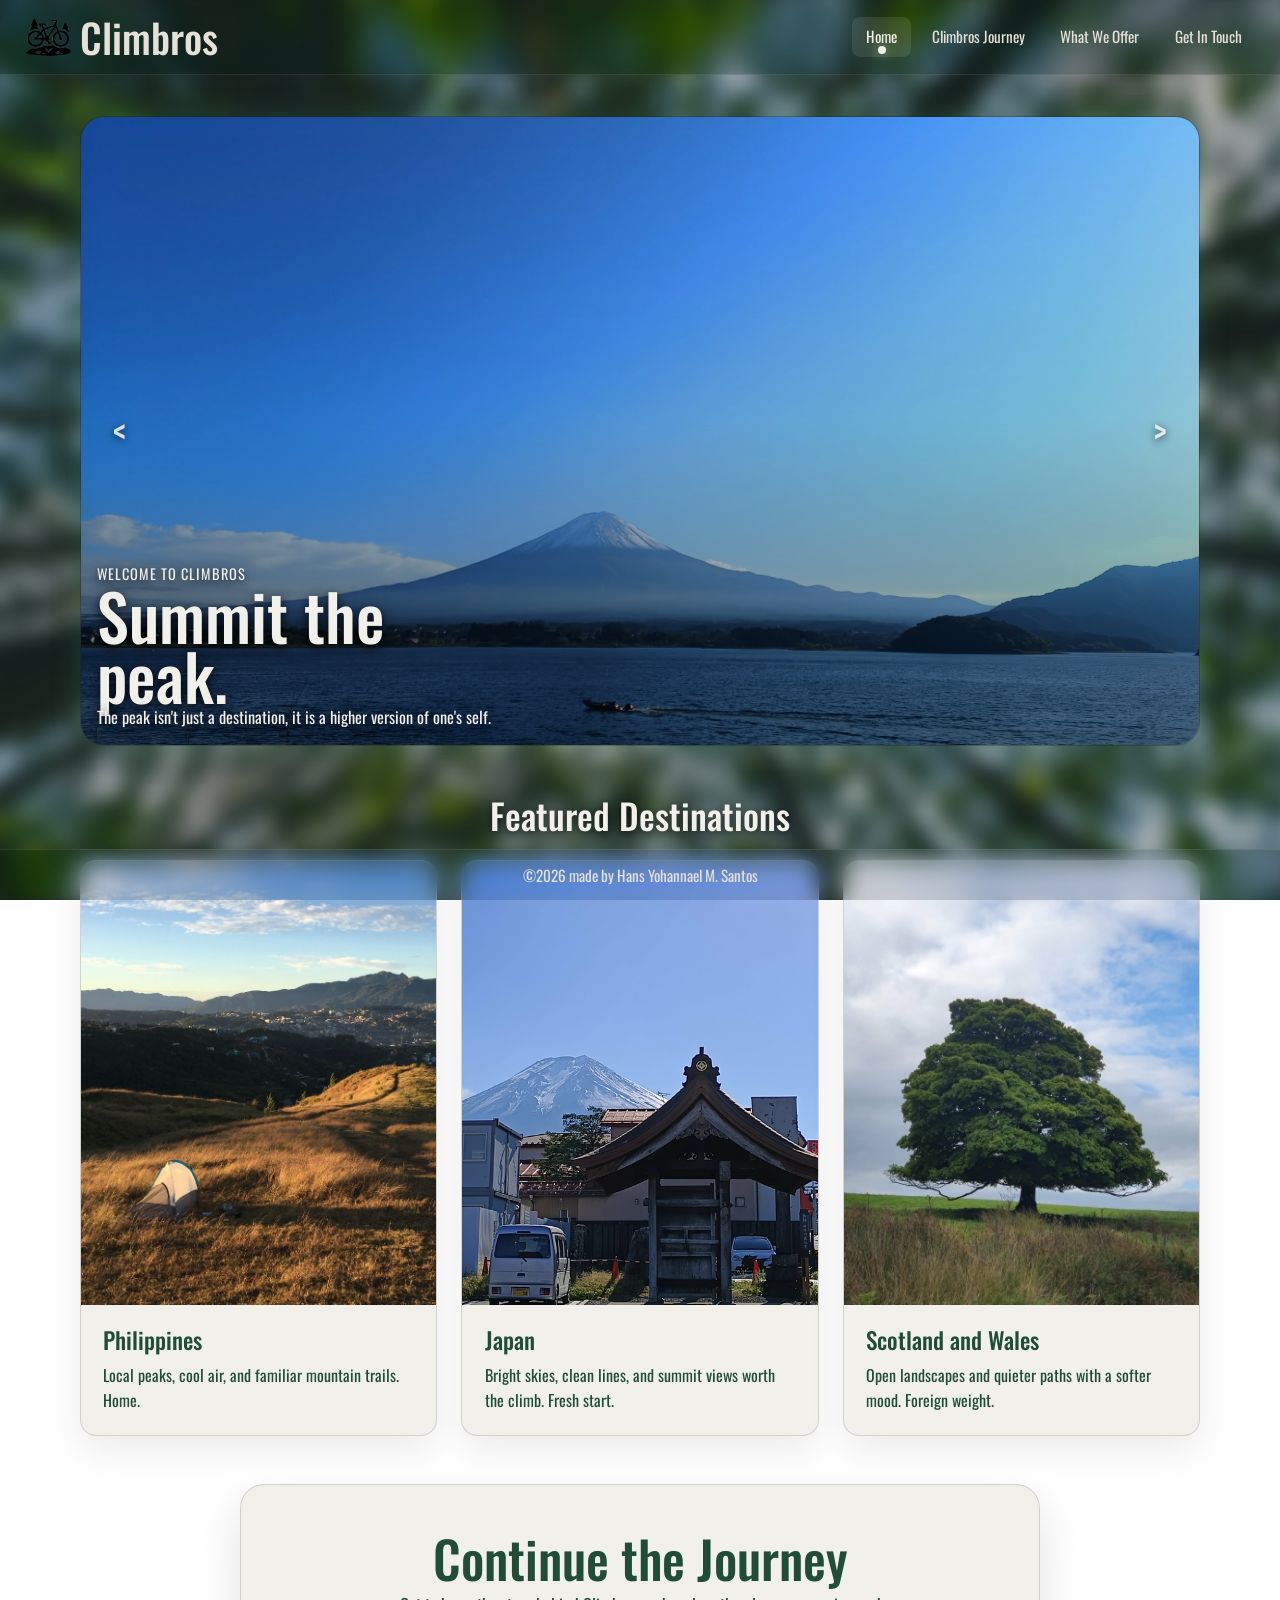
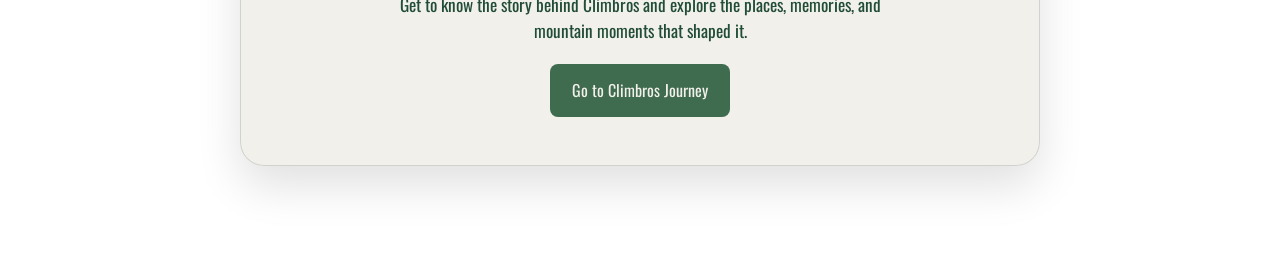
<file: index.html>
<!DOCTYPE html>
<html lang="en">
<head>
  <meta charset="UTF-8">
  <meta name="viewport" content="width=device-width, initial-scale=1.0">
  <title>Climbros | Home</title>
  <link rel="preconnect" href="https://fonts.googleapis.com">
  <link rel="preconnect" href="https://fonts.gstatic.com" crossorigin>
  <link href="https://fonts.googleapis.com/css2?family=Oswald:wght@400;500;600;700&display=swap" rel="stylesheet">
  <link rel="stylesheet" href="https://cdn.jsdelivr.net/npm/bootstrap@5.3.8/dist/css/bootstrap.min.css" integrity="sha384-sRIl4kxILFvY47J16cr9ZwB07vP4J8+LH7qKQnuqkuIAvNWLzeN8tE5YBujZqJLB" crossorigin="anonymous">
  <link rel="stylesheet" href="css/styles.css">
</head>
<body class="page page--home">
  <section class="page-bg" aria-hidden="true"><img src="images/misc/canopy.jpg" alt=""></section>
  <header class="page__header header">
    <section class="header__brand"><img class="header__logo" src="images/logo.png" alt="Climbros Baguio logo"><h1 class="header__title">Climbros</h1></section>
    <nav class="header__nav nav" aria-label="Primary"><ul class="nav__list"><li class="nav__item"><a class="nav__link nav__link--active" href="index.html">Home</a></li><li class="nav__item"><a class="nav__link" href="about.html">Climbros Journey</a></li><li class="nav__item"><a class="nav__link" href="services.html">What We Offer</a></li><li class="nav__item"><a class="nav__link" href="contact.html">Get In Touch</a></li></ul></nav>
  </header>
  <main class="page__main content">
    <section class="hero" role="region" aria-label="Featured slides">
      <section class="css-slider">
        <section class="css-slider__item active"><figure><img src="images/japan done/6.png" alt="Sunrise view"><figcaption><p class="hero__eyebrow">Welcome to Climbros</p><h2 class="hero__title">Summit the peak.</h2><p class="hero__text">The peak isn't just a destination, it is a higher version of one's self.</p></figcaption></figure></section>
        <section class="css-slider__item"><figure><img src="images/europe done/1.png" alt="Grassy trail"><figcaption><h5>Lose your signal, find your senses.</h5></figcaption></figure></section>
        <section class="css-slider__item"><figure><img src="images/cordillera done/1.png" alt="Grassy trail"><figcaption><h5>Clear water, cold air, and the peace you've been searching for.</h5></figcaption></figure></section>
        <section class="css-slider__item"><figure><img src="images/europe done/2.png" alt="Grassy trail"><figcaption><h5>Leave the pavement behind and rediscover what it means to breathe.</h5></figcaption></figure></section>
        <section class="css-slider__item"><figure><img src="images/europe done/4.png" alt="Grassy trail"><figcaption><h5>Some horizons aren't meant to be seen through a screen.</h5></figcaption></figure></section>
        <section class="css-slider__item"><figure><img src="images/europe done/3.png" alt="Grassy trail"><figcaption><h5>Life is better when the only thing above you is the sky.</h5></figcaption></figure></section>
        <section class="css-slider__item"><figure><img src="images/cordillera done/2.png" alt="Grassy trail"><figcaption><h5>Seek yourself.</h5></figcaption></figure></section>
        <section class="css-slider__item"><figure><img src="images/japan done/5.png" alt="Grassy trail"><figcaption><h5>The view is waiting, all you have to do is scroll.</h5></figcaption></figure></section>
        <nav class="css-slider__controls" aria-label="Slide navigation"><button class="css-slider__prev" aria-label="Previous slide">←</button><button class="css-slider__next" aria-label="Next slide">→</button></nav>
      </section>
    </section>
    <section class="section"><h3 class="section__title">Featured Destinations</h3><section class="grid"><article class="card"><figure class="card__figure"><img class="card__image" src="images/cordillera done/camp.jpg" alt="Mount Yangbew peak"></figure><section class="card__body"><h4 class="card__title">Philippines</h4><p class="card__text">Local peaks, cool air, and familiar mountain trails. Home.</p></section></article><article class="card"><figure class="card__figure"><img class="card__image" src="images/japan done/shrine.jpg" alt="Y-shaped trail"></figure><section class="card__body"><h4 class="card__title">Japan</h4><p class="card__text">Bright skies, clean lines, and summit views worth the climb. Fresh start.</p></section></article><article class="card"><figure class="card__figure"><img class="card__image" src="images/europe done/grand tree.jpg" alt="Camping spot"></figure><section class="card__body"><h4 class="card__title">Scotland and Wales</h4><p class="card__text">Open landscapes and quieter paths with a softer mood. Foreign weight.</p></section></article></section></section>
    <section class="home__cta"><section class="home__cta-panel"><h3 class="home__cta-title">Continue the Journey</h3><p class="home__cta-text">Get to know the story behind Climbros and explore the places, memories, and mountain moments that shaped it.</p><a class="home__cta-link" href="about.html">Go to Climbros Journey</a></section></section>
  </main>
  <footer class="page__footer"><p class="footer__text">©2026 made by Hans Yohannael M. Santos</p></footer>
  <script src="https://cdn.jsdelivr.net/npm/bootstrap@5.3.8/dist/js/bootstrap.bundle.min.js" integrity="sha384-FKyoEForCGlyvwx9Hj09JcYn3nv7wiPVlz7YYwJrWVcXK/BmnVDxM+D2scQbITxI" crossorigin="anonymous"></script>
  <script>
let currentSlide = 0;
const slides = document.querySelectorAll('.css-slider__item');
const prevBtn = document.querySelector('.css-slider__prev');
const nextBtn = document.querySelector('.css-slider__next');
function showSlide(n) { slides[currentSlide].classList.remove('active'); currentSlide = (n + slides.length) % slides.length; slides[currentSlide].classList.add('active'); }
prevBtn?.addEventListener('click', () => showSlide(currentSlide - 1));
nextBtn?.addEventListener('click', () => showSlide(currentSlide + 1));
setInterval(() => showSlide(currentSlide + 1), 5000);
  </script>
</body>
</html>
</file>
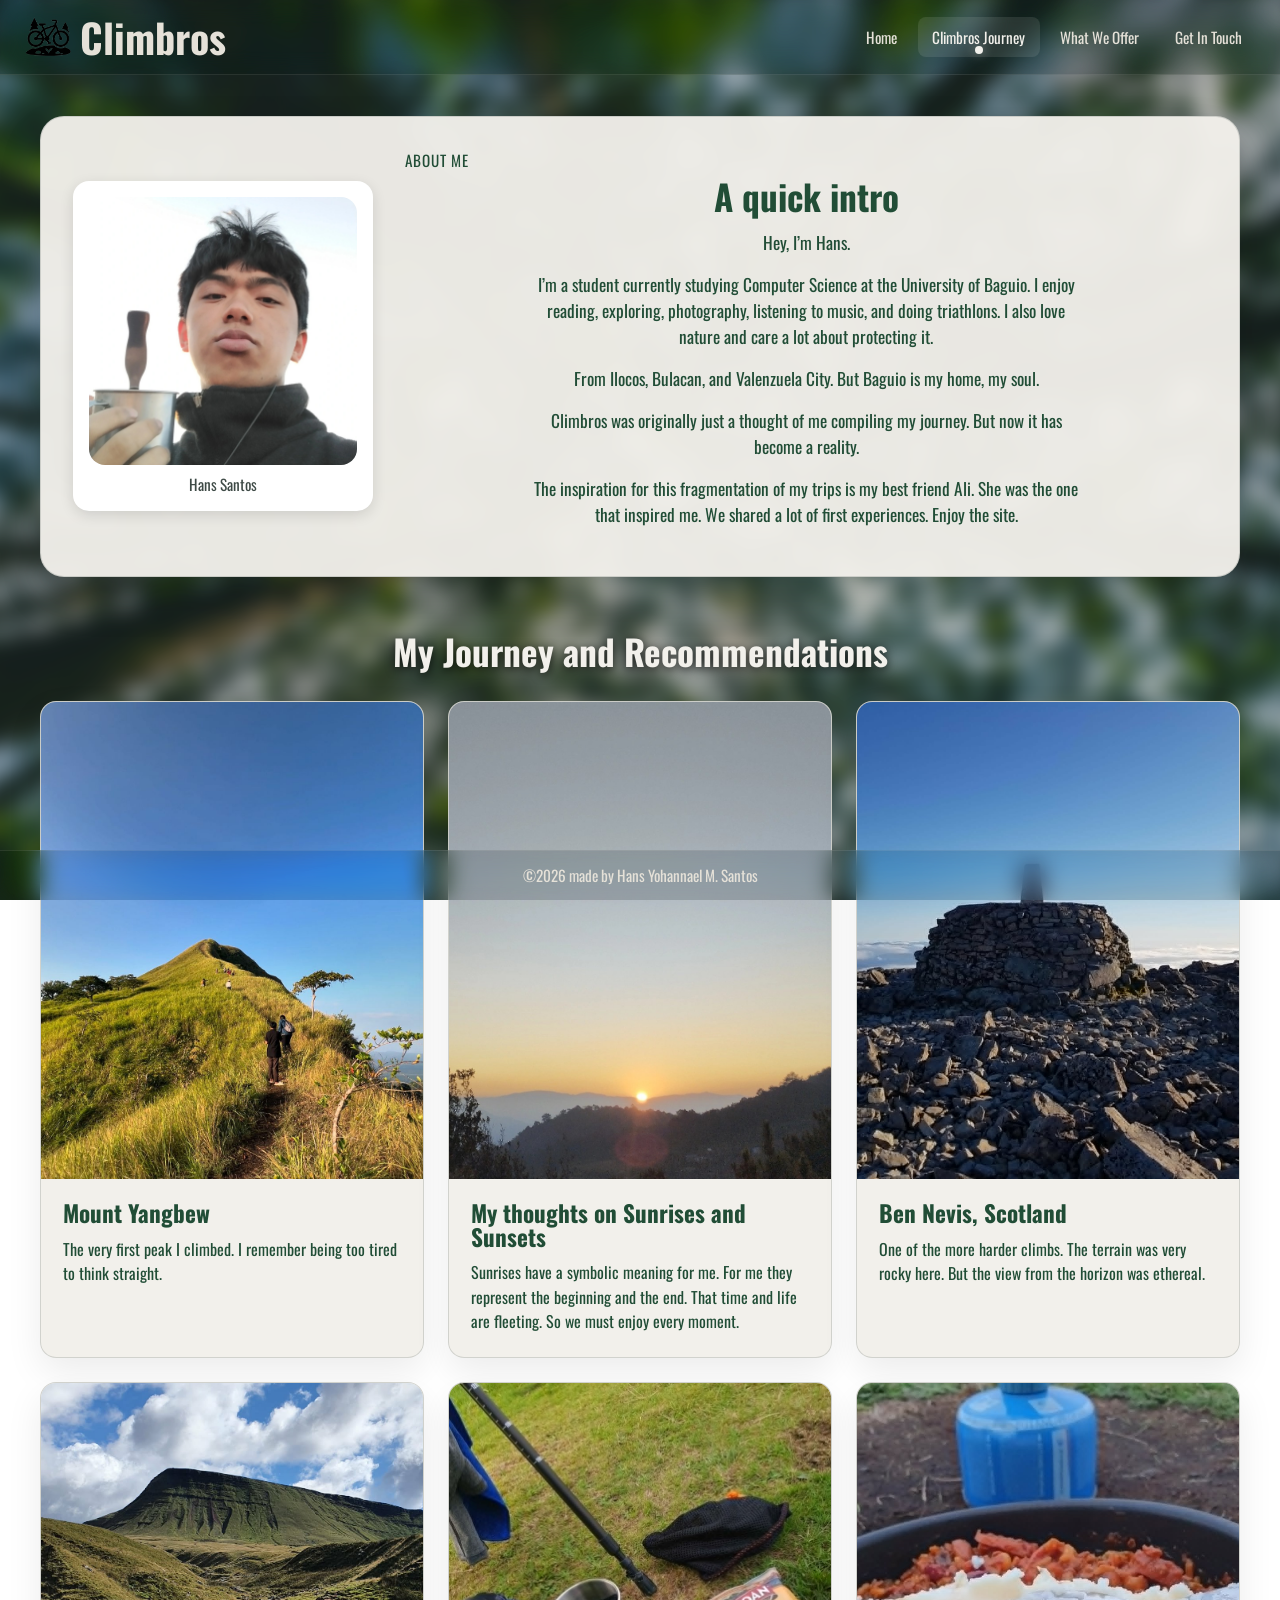
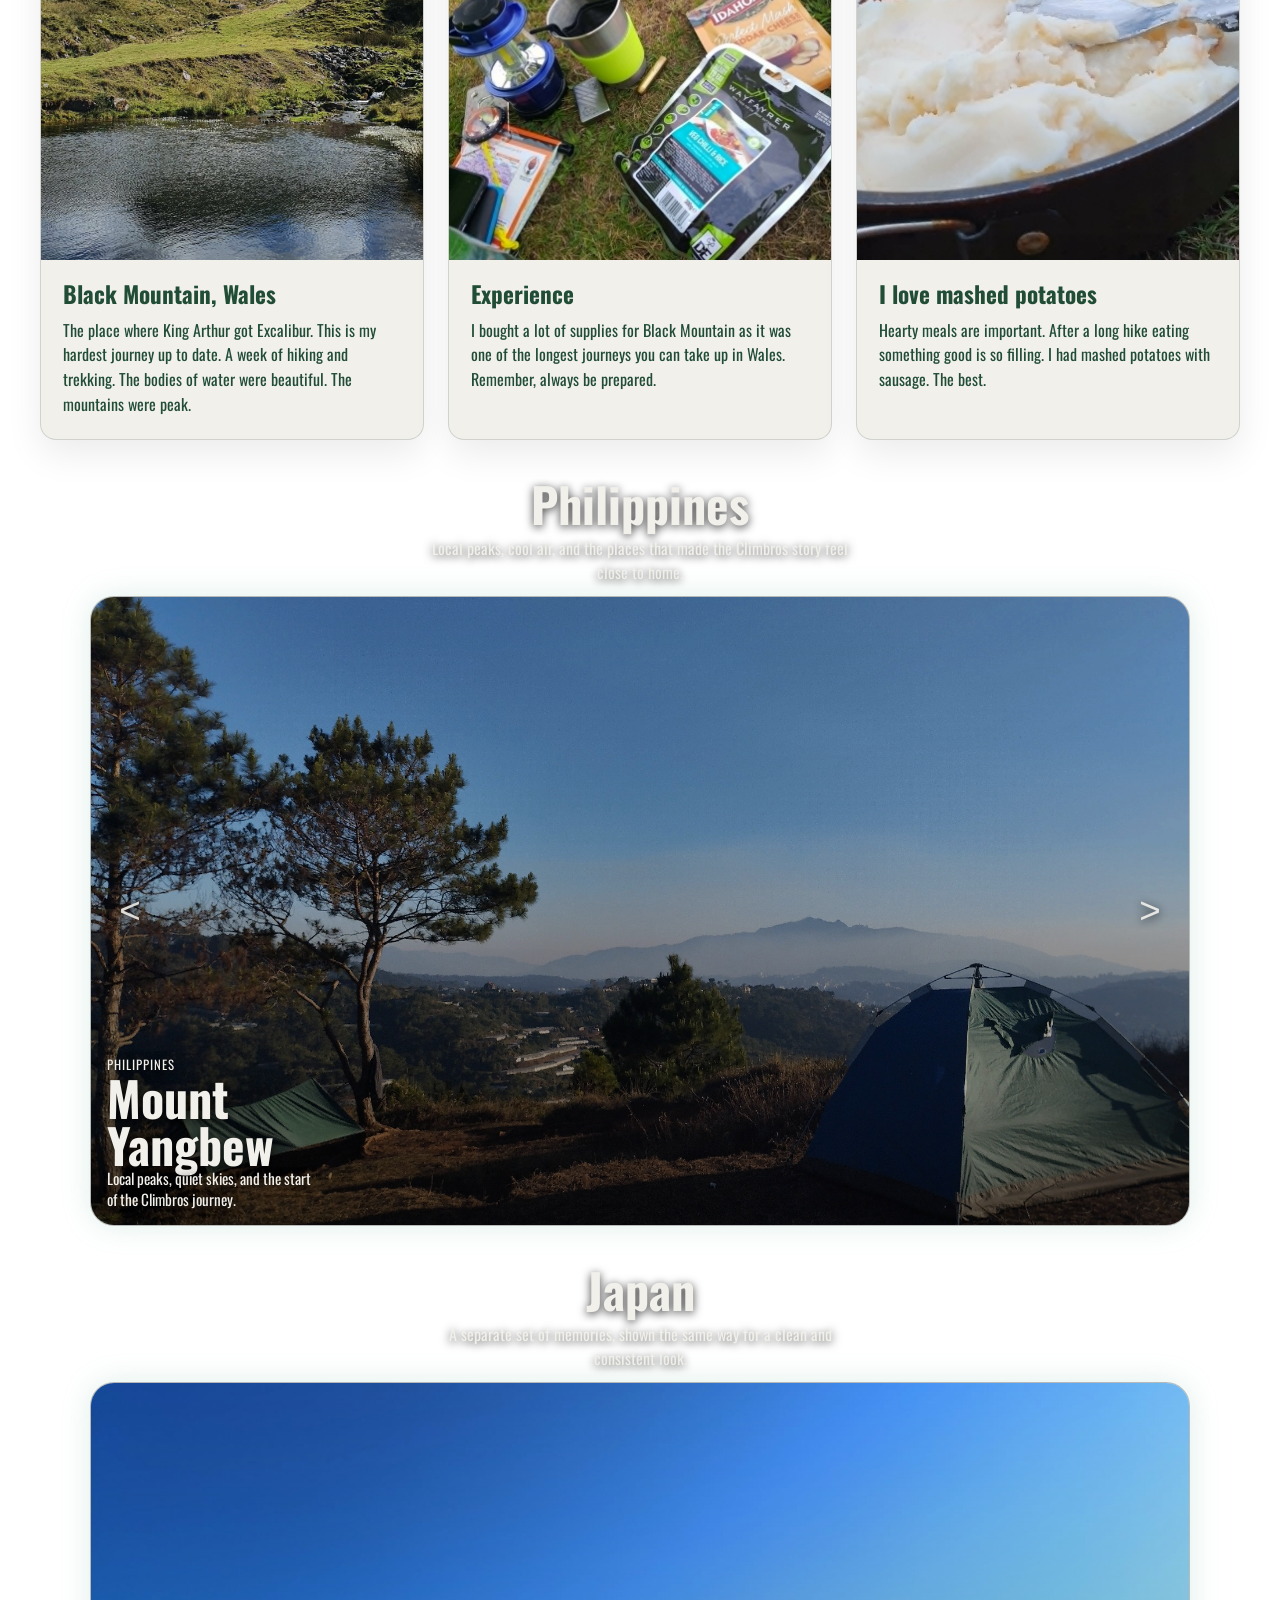
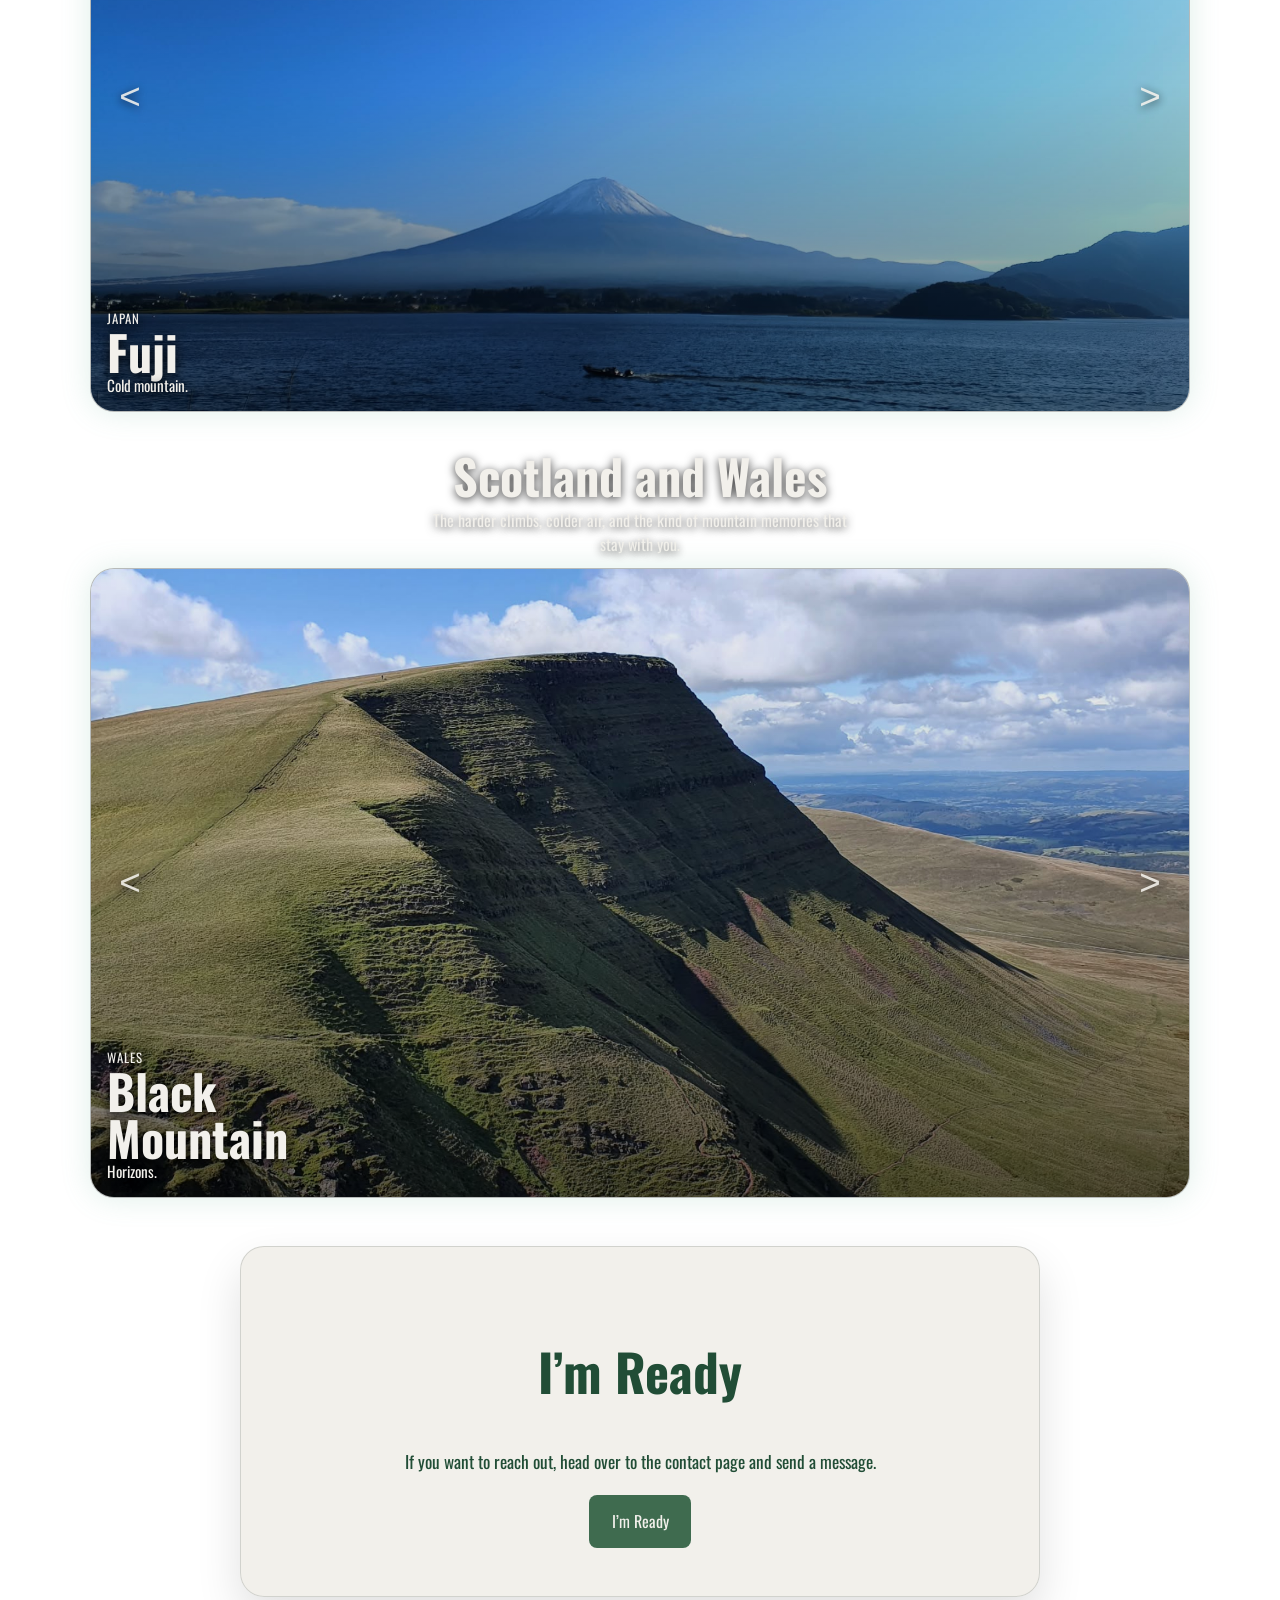
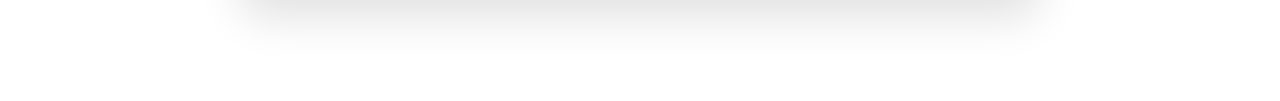
<file: about.html>
<!DOCTYPE html>
<html lang="en">
<head>
  <meta charset="UTF-8">
  <meta name="viewport" content="width=device-width, initial-scale=1.0">
  <title>Climbros Baguio | About</title>
  <link rel="preconnect" href="https://fonts.googleapis.com">
  <link rel="preconnect" href="https://fonts.gstatic.com" crossorigin>
  <link href="https://fonts.googleapis.com/css2?family=Oswald:wght@400;500;600;700&display=swap" rel="stylesheet">
  <link rel="stylesheet" href="css/styles.css">
</head>
<body class="page page--about">
  <section class="page-bg" aria-hidden="true"><img src="images/misc/canopy.jpg" alt=""></section>
  <header class="page__header header">
    <section class="header__brand"><img class="header__logo" src="images/logo.png" alt="Climbros Baguio logo"><h1 class="header__title">Climbros</h1></section>
    <nav class="header__nav nav" aria-label="Primary"><ul class="nav__list"><li class="nav__item"><a class="nav__link" href="index.html">Home</a></li><li class="nav__item"><a class="nav__link nav__link--active" href="about.html">Climbros Journey</a></li><li class="nav__item"><a class="nav__link" href="services.html">What We Offer</a></li><li class="nav__item"><a class="nav__link" href="contact.html">Get In Touch</a></li></ul></nav>
  </header>
  <main class="page__main">
    <section class="content">
      <section class="content__panel about" aria-labelledby="about-title">
        <section class="about__profile">
          <figure class="about__figure"><img class="about__image" src="images/misc/me.jpg" alt="Portrait of Hans Santos"><figcaption class="about__caption">Hans Santos</figcaption></figure>
          <section class="about__content"><p class="about__eyebrow">About Me</p><h2 class="about__title" id="about-title">A quick intro</h2><p class="about__text">Hey, I’m Hans.</p><p class="about__text">I’m a student currently studying Computer Science at the University of Baguio. I enjoy reading, exploring, photography, listening to music, and doing triathlons. I also love nature and care a lot about protecting it.</p><p class="about__text">From Ilocos, Bulacan, and Valenzuela City. But Baguio is my home, my soul.</p><p class="about__text">Climbros was originally just a thought of me compiling my journey. But now it has become a reality.</p><p class="about__text">The inspiration for this fragmentation of my trips is my best friend Ali. She was the one that inspired me. We shared a lot of first experiences. Enjoy the site.</p></section>
        </section>
      </section>
      <section class="section" aria-labelledby="journey-title"><h3 class="section__title" id="journey-title">My Journey and Recommendations</h3><section class="grid" aria-label="Journey cards"><article class="card"><figure class="card__figure"><img class="card__image" src="images/cordillera done/peak.jpg" alt="Mount Yangbew peak"></figure><section class="card__body"><h4 class="card__title">Mount Yangbew</h4><p class="card__text">The very first peak I climbed. I remember being too tired to think straight.</p></section></article><article class="card"><figure class="card__figure"><img class="card__image" src="images/cordillera done/sunrise.jpg" alt="Camping spot"></figure><section class="card__body"><h4 class="card__title">My thoughts on Sunrises and Sunsets</h4><p class="card__text">Sunrises have a symbolic meaning for me. For me they represent the beginning and the end. That time and life are fleeting. So we must enjoy every moment.</p></section></article><article class="card"><figure class="card__figure"><img class="card__image" src="images/europe done/black mountain observatory.jpg" alt="Black Mountain, Wales"></figure><section class="card__body"><h4 class="card__title">Ben Nevis, Scotland</h4><p class="card__text">One of the more harder climbs. The terrain was very rocky here. But the view from the horizon was ethereal.</p></section></article><article class="card"><figure class="card__figure"><img class="card__image" src="images/europe done/ben nevis lake.jpg" alt="Ben Nevis lake"></figure><section class="card__body"><h4 class="card__title">Black Mountain, Wales</h4><p class="card__text">The place where King Arthur got Excalibur. This is my hardest journey up to date. A week of hiking and trekking. The bodies of water were beautiful. The mountains were peak.</p></section></article><article class="card"><figure class="card__figure"><img class="card__image" src="images/europe done/ben nevis supplies.jpg" alt="Ben Nevis supplies"></figure><section class="card__body"><h4 class="card__title">Experience</h4><p class="card__text">I bought a lot of supplies for Black Mountain as it was one of the longest journeys you can take up in Wales. Remember, always be prepared.</p></section></article><article class="card"><figure class="card__figure"><img class="card__image" src="images/europe done/mashed potato with sausage in ben nevis.jpg" alt="Mashed potatoes with sausage"></figure><section class="card__body"><h4 class="card__title">I love mashed potatoes</h4><p class="card__text">Hearty meals are important. After a long hike eating something good is so filling. I had mashed potatoes with sausage. The best.</p></section></article></section>
      </section>
      <section class="country-carousel" aria-labelledby="ph-title"><h3 class="country-carousel__title" id="ph-title">Philippines</h3><p class="country-carousel__text">Local peaks, cool air, and the places that made the Climbros story feel close to home.</p><section class="css-slider" aria-label="Philippines slider"><article class="css-slider__item active"><figure><img src="images/cordillera done/bagla01.png" alt="Mount Yangbew peak"><figcaption><p class="hero__eyebrow">Philippines</p><h2 class="hero__title">Mount Yangbew</h2><p class="hero__text">Local peaks, quiet skies, and the start of the Climbros journey.</p></figcaption></figure></article><article class="css-slider__item"><figure><img src="images/cordillera done/bagla02.png" alt="Radar peak"><figcaption><p class="hero__eyebrow">Philippines</p><h2 class="hero__title">Radar</h2><p class="hero__text">Highest point of Baguio.</p></figcaption></figure></article><article class="css-slider__item"><figure><img src="images/cordillera done/banaue01.png" alt="Banaue rice terraces"><figcaption><p class="hero__eyebrow">Philippines</p><h2 class="hero__title">Banaue</h2><p class="hero__text">Terrace of heaven.</p></figcaption></figure></article><article class="css-slider__item"><figure><img src="images/cordillera done/banaue02.png" alt="Banaue rice terraces view 2"><figcaption><p class="hero__eyebrow">Philippines</p><h2 class="hero__title">Banaue</h2><p class="hero__text">Terrace of heaven.</p></figcaption></figure></article><article class="css-slider__item"><figure><img src="images/cordillera done/banaue03.png" alt="Banaue rice terraces view 3"><figcaption><p class="hero__eyebrow">Philippines</p><h2 class="hero__title">Banaue</h2><p class="hero__text">Terrace of heaven.</p></figcaption></figure></article><nav class="css-slider__controls" aria-label="Slide navigation"><button class="css-slider__prev" type="button" aria-label="Previous slide">Prev</button><button class="css-slider__next" type="button" aria-label="Next slide">Next</button></nav></section></section>
      <section class="country-carousel" aria-labelledby="jp-title"><h3 class="country-carousel__title" id="jp-title">Japan</h3><p class="country-carousel__text">A separate set of memories, shown the same way for a clean and consistent look.</p><section class="css-slider" aria-label="Japan slider"><article class="css-slider__item active"><figure><img src="images/japan done/japan05.png" alt="Fuji mountain view"><figcaption><p class="hero__eyebrow">Japan</p><h2 class="hero__title">Fuji</h2><p class="hero__text">Cold mountain.</p></figcaption></figure></article><article class="css-slider__item"><figure><img src="images/japan done/japan01.png" alt="Japan travel photo 2"><figcaption><p class="hero__eyebrow">Japan</p><h2 class="hero__title">Quiet Corners</h2><p class="hero__text">The slower moments are what make a trip feel real.</p></figcaption></figure></article><article class="css-slider__item"><figure><img src="images/japan done/japan02.png" alt="Japan travel photo 3"><figcaption><p class="hero__eyebrow">Japan</p><h2 class="hero__title">Fuji</h2><p class="hero__text">Another place, another mood, same Climbros story.</p></figcaption></figure></article><article class="css-slider__item"><figure><img src="images/japan done/japan03.png" alt="Japan travel photo 4"><figcaption><p class="hero__eyebrow">Japan</p><h2 class="hero__title">Biking</h2><p class="hero__text">Fast movement, open air, and a different kind of journey.</p></figcaption></figure></article><article class="css-slider__item"><figure><img src="images/japan done/japan06.png" alt="Japan travel photo 5"><figcaption><p class="hero__eyebrow">Japan</p><h2 class="hero__title">Forest Path</h2><p class="hero__text">A deep forest moment with a heavier atmosphere.</p></figcaption></figure></article><article class="css-slider__item"><figure><img src="images/japan done/japan07.png" alt="Japan travel photo 6"><figcaption><p class="hero__eyebrow">Japan</p><h2 class="hero__title">Yokohama</h2><p class="hero__text">My love, mine, all mine.</p></figcaption></figure></article><nav class="css-slider__controls" aria-label="Slide navigation"><button class="css-slider__prev" type="button" aria-label="Previous slide">Prev</button><button class="css-slider__next" type="button" aria-label="Next slide">Next</button></nav></section></section>
      <section class="country-carousel" aria-labelledby="uk-title"><h3 class="country-carousel__title" id="uk-title">Scotland and Wales</h3><p class="country-carousel__text">The harder climbs, colder air, and the kind of mountain memories that stay with you.</p><section class="css-slider" aria-label="Scotland and Wales slider"><article class="css-slider__item active"><figure><img src="images/europe done/bennevis04.png" alt="Ben Nevis mountain view"><figcaption><p class="hero__eyebrow">Wales</p><h2 class="hero__title">Black Mountain</h2><p class="hero__text">Horizons.</p></figcaption></figure></article><article class="css-slider__item"><figure><img src="images/europe done/bennevis01.png" alt="Ben Nevis lake"><figcaption><p class="hero__eyebrow">Wales</p><h2 class="hero__title">Black Mountain</h2><p class="hero__text">A week of hiking, trekking, and mountain views that hit hard.</p></figcaption></figure></article><article class="css-slider__item"><figure><img src="images/europe done/bennevis05.png" alt="Ben Nevis summit area"><figcaption><p class="hero__eyebrow">Wales</p><h2 class="hero__title">Black Mountain</h2><p class="hero__text">A week of hiking, trekking, and mountain views that hit hard.</p></figcaption></figure></article><article class="css-slider__item"><figure><img src="images/europe done/blackmountain01.png" alt="Black Mountain, Wales"><figcaption><p class="hero__eyebrow">Scotland</p><h2 class="hero__title">Ben Nevis</h2><p class="hero__text">Supplies, layers, and the reminder that good climbs need planning. Rocky, demanding, and worth every step of the horizon.</p></figcaption></figure></article><nav class="css-slider__controls" aria-label="Slide navigation"><button class="css-slider__prev" type="button" aria-label="Previous slide">Prev</button><button class="css-slider__next" type="button" aria-label="Next slide">Next</button></nav></section></section>
      <section class="home__cta" aria-labelledby="ready-title"><section class="home__cta-panel"><h3 class="home__cta-title" id="ready-title">I’m Ready</h3><p class="home__cta-text">If you want to reach out, head over to the contact page and send a message.</p><a class="home__cta-link" href="contact.html">I’m Ready</a></section></section>
    </section>
  </main>
  <footer class="page__footer"><p class="footer__text">©2026 made by Hans Yohannael M. Santos</p></footer>
<script>
document.querySelectorAll('.css-slider').forEach((slider) => {
  const slides = Array.from(slider.querySelectorAll('.css-slider__item'));
  const prevBtn = slider.querySelector('.css-slider__prev');
  const nextBtn = slider.querySelector('.css-slider__next');
  let current = slides.findIndex(s => s.classList.contains('active'));
  if (current < 0) current = 0;

  function showSlide(index) {
    slides[current].classList.remove('active');
    current = (index + slides.length) % slides.length;
    slides[current].classList.add('active');
  }

  if (prevBtn) prevBtn.addEventListener('click', () => showSlide(current - 1));
  if (nextBtn) nextBtn.addEventListener('click', () => showSlide(current + 1));
  setInterval(() => showSlide(current + 1), 5000);
});
</script>
</body>
</html>
</file>
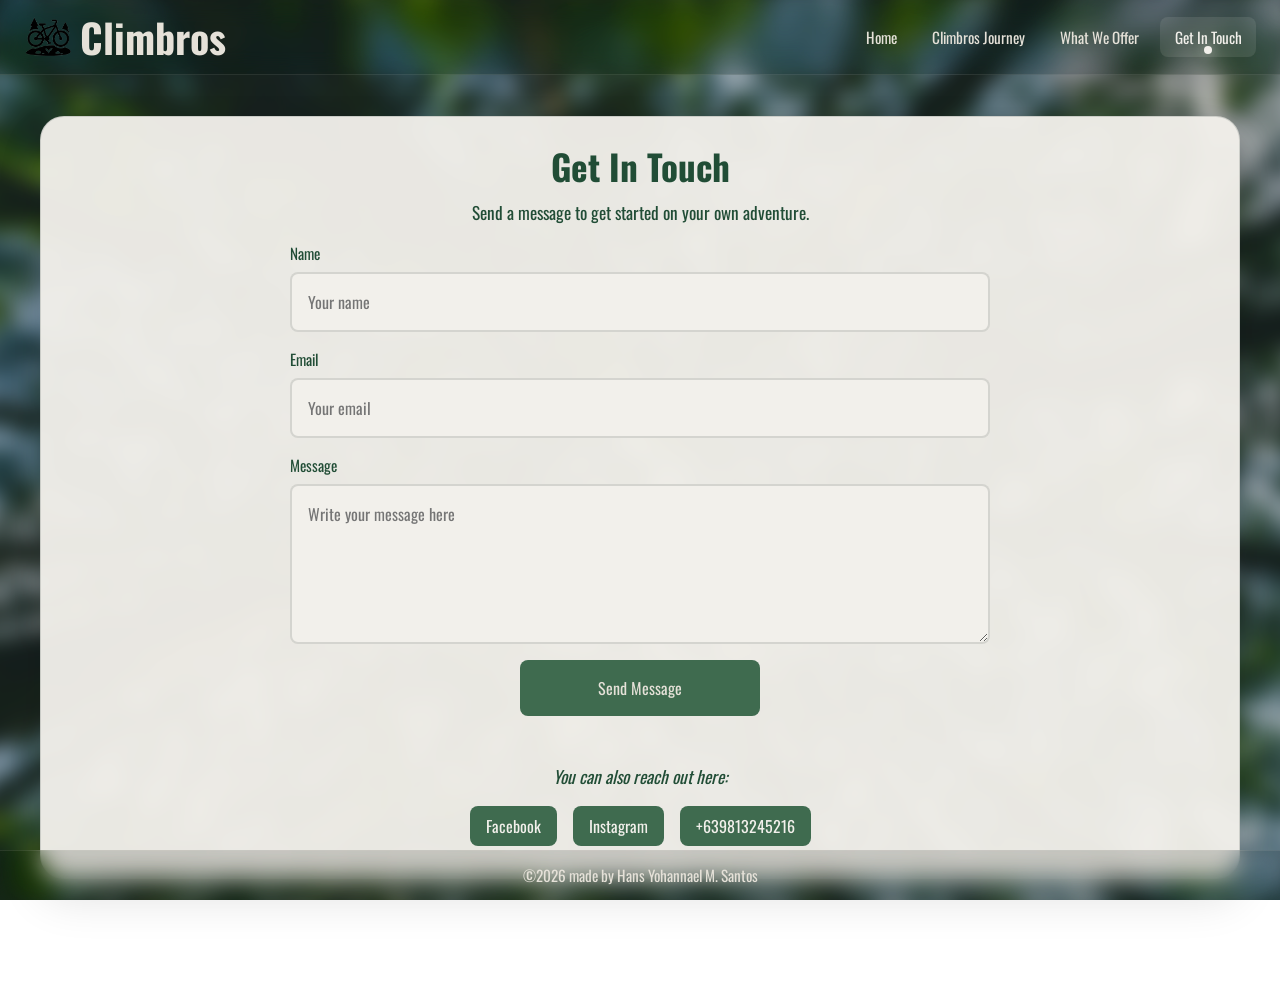
<file: contact.html>
<!DOCTYPE html>
<html lang="en">
<head>
  <meta charset="UTF-8">
  <meta name="viewport" content="width=device-width, initial-scale=1.0">
  <title>Climbros Baguio | Contact</title>
  <link rel="preconnect" href="https://fonts.googleapis.com">
  <link rel="preconnect" href="https://fonts.gstatic.com" crossorigin>
  <link href="https://fonts.googleapis.com/css2?family=Oswald:wght@400;500;600;700&display=swap" rel="stylesheet">
  <link rel="stylesheet" href="css/styles.css">
</head>
<body class="page page--contact">
  <section class="page-bg" aria-hidden="true">
    <img src="images/misc/canopy.jpg" alt="">
  </section>

  <header class="page__header">
    <section class="header">
      <section class="header__brand">
        <img class="header__logo" src="images/logo.png" alt="Climbros Baguio logo">
        <h1 class="header__title">Climbros</h1>
      </section>

      <nav class="nav" aria-label="Primary">
        <ul class="nav__list">
          <li class="nav__item"><a class="nav__link" href="index.html">Home</a></li>
          <li class="nav__item"><a class="nav__link" href="about.html">Climbros Journey</a></li>
          <li class="nav__item"><a class="nav__link" href="services.html">What We Offer</a></li>
          <li class="nav__item"><a class="nav__link nav__link--active" href="contact.html">Get In Touch</a></li>
        </ul>
      </nav>
    </section>
  </header>

  <main class="page__main">
    <section class="content">
      <section class="content__panel" aria-labelledby="contact-title">
        <h2 class="about__title" id="contact-title">Get In Touch</h2>
        <p class="about__text">Send a message to get started on your own adventure.</p>

        <form class="form">
          <section class="form__group">
            <label class="form__label" for="name">Name</label>
            <input class="form__input" id="name" name="name" type="text" placeholder="Your name">
          </section>

          <section class="form__group">
            <label class="form__label" for="email">Email</label>
            <input class="form__input" id="email" name="email" type="email" placeholder="Your email">
          </section>

          <section class="form__group">
            <label class="form__label" for="message">Message</label>
            <textarea class="form__textarea" id="message" name="message" placeholder="Write your message here"></textarea>
          </section>

          <button class="button" type="submit">Send Message</button>
        </form>

        <address class="contact__social">
          <p class="about__text">You can also reach out here:</p>
          <nav class="contact__links" aria-label="Social links">
            <a class="contact__link" href="https://www.facebook.com/anaknigiannis">Facebook</a>
            <a class="contact__link" href="https://www.instagram.com/abttocrygng/">Instagram</a>
            <a class="contact__link">+639813245216</a>
          </nav>
        </address>
      </section>
    </section>
  </main>

  <footer class="page__footer">
    <p class="footer__text">©2026 made by Hans Yohannael M. Santos</p>
  </footer>
</body>
</html>
</file>
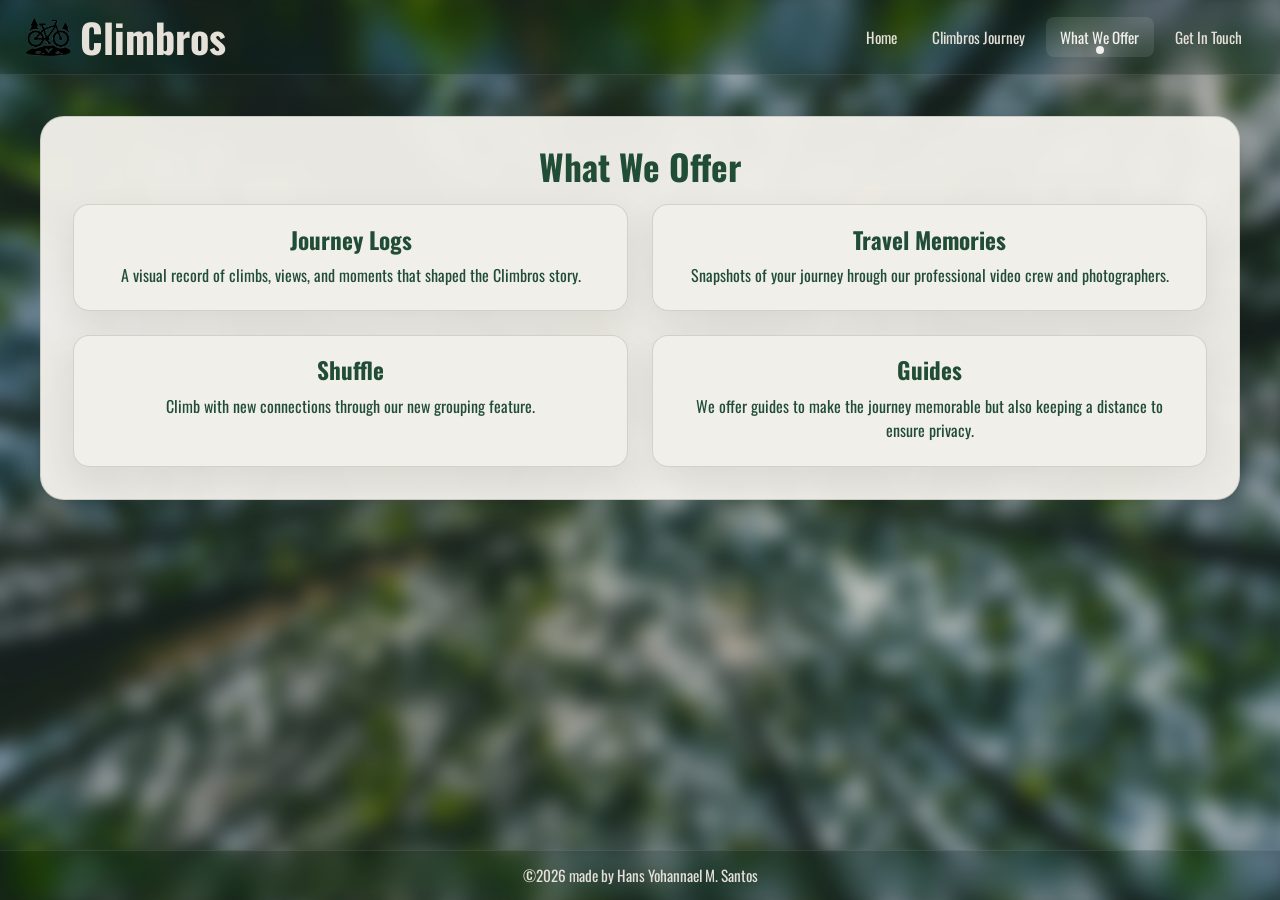
<file: services.html>
<!DOCTYPE html>
<html lang="en">
<head>
  <meta charset="UTF-8">
  <meta name="viewport" content="width=device-width, initial-scale=1.0">
  <title>Climbros Baguio | Services</title>
  <link rel="preconnect" href="https://fonts.googleapis.com">
  <link rel="preconnect" href="https://fonts.gstatic.com" crossorigin>
  <link href="https://fonts.googleapis.com/css2?family=Oswald:wght@400;500;600;700&display=swap" rel="stylesheet">
  <link rel="stylesheet" href="css/styles.css">
</head>
<body class="page page--services">
  <section class="page-bg" aria-hidden="true"><img src="images/misc/canopy.jpg" alt=""></section>
  <header class="page__header header">
    <section class="header__brand"><img class="header__logo" src="images/logo.png" alt="Climbros Baguio logo"><h1 class="header__title">Climbros</h1></section>
    <nav class="header__nav nav" aria-label="Primary"><ul class="nav__list"><li class="nav__item"><a class="nav__link" href="index.html">Home</a></li><li class="nav__item"><a class="nav__link" href="about.html">Climbros Journey</a></li><li class="nav__item"><a class="nav__link nav__link--active" href="services.html">What We Offer</a></li><li class="nav__item"><a class="nav__link" href="contact.html">Get In Touch</a></li></ul></nav>
  </header>
  <main class="page__main">
    <section class="content">
      <section class="content__panel" aria-labelledby="services-title">
        <h2 class="about__title" id="services-title">What We Offer</h2>
        <section class="feature-grid">
          <article class="feature-card"><h3 class="feature-card__title">Journey Logs</h3><p class="feature-card__text">A visual record of climbs, views, and moments that shaped the Climbros story.</p></article>
          <article class="feature-card"><h3 class="feature-card__title">Travel Memories</h3><p class="feature-card__text">Snapshots of your journey hrough our professional video crew and photographers.</p></article>
          <article class="feature-card"><h3 class="feature-card__title">Shuffle</h3><p class="feature-card__text">Climb with new connections through our new grouping feature.</p></article>
          <article class="feature-card"><h3 class="feature-card__title">Guides</h3><p class="feature-card__text">We offer guides to make the journey memorable but also keeping a distance to ensure privacy.</p></article>
        </section>
      </section>
    </section>
  </main>
  <footer class="page__footer"><p class="footer__text">©2026 made by Hans Yohannael M. Santos</p></footer>
</body>
</html>
</file>
<file: css/styles.css>
:root {
  --color-primary: #3f6b4f;
  --color-primary-dark: #214d36;
  --color-secondary: #e5e1d8;
  --color-secondary-soft: #f2f0eb;
  --color-neutral-100: #ffffff;
  --color-neutral-200: #f3f3f3;
  --color-neutral-700: #3e4a46;
  --color-neutral-900: #1f2b28;
  --color-primary-yellow: #ffda03;
  --color-accent: #b08d57;
  --color-forest: #214d36;
  --color-moss: #5f7a53;
  --color-fern: #7da37b;

  --space-xs: 0.25rem;
  --space-sm: 0.5rem;
  --space-md: 1rem;
  --space-lg: 1.5rem;
  --space-xl: 2rem;
  --space-2xl: 3rem;
  --space-3xl: 4rem;

  --font-body: "Oswald", sans-serif;
  --font-display: "Oswald", sans-serif;

  --text-sm: 0.95rem;
  --text-md: 1.08rem;
  --text-lg: 1.45rem;
  --text-xl: 2.2rem;
  --text-2xl: 3.4rem;

  --radius-sm: 0.5rem;
  --radius-md: 1rem;
  --radius-lg: 1.5rem;

  --shadow-sm: 0 4px 14px rgba(0, 0, 0, 0.12);
  --shadow-md: 0 10px 24px rgba(0, 0, 0, 0.18);
  --shadow-deep: 0 20px 45px rgba(0, 0, 0, 0.12);

  --header-space: 112px;
  --footer-space: 72px;
}

* { box-sizing: border-box; }
html, body { min-height: 100%; }

body {
  margin: 0;
  font-family: var(--font-body);
  color: var(--color-neutral-900);
  overflow-x: hidden;
  background: transparent;
}

img { max-width: 100%; display: block; }
a { color: inherit; text-decoration: none; }

.page {
  min-height: 100vh;
  display: flex;
  flex-direction: column;
  position: relative;
  z-index: 0;
}

.page-bg {
  position: fixed;
  inset: 0;
  z-index: -1;
  overflow: hidden;
  pointer-events: none;
}

.page-bg img {
  width: 100%;
  height: 100%;
  object-fit: cover;
  filter: blur(10px);
  transform: scale(1.08);
}

.page::after {
  content: "";
  position: fixed;
  inset: 0;
  background: rgba(10, 20, 15, 0.22);
  pointer-events: none;
  z-index: 0;
}

.page__header,
.page__main,
.page__footer {
  position: relative;
  z-index: 1;
}

.page__header {
  position: fixed;
  top: 0;
  left: 0;
  right: 0;
  background: rgba(12, 18, 16, 0.16);
  color: var(--color-secondary);
  padding: 0.7rem 0.8rem;
  backdrop-filter: blur(12px) saturate(150%);
  -webkit-backdrop-filter: blur(12px) saturate(150%);
  border-bottom: 1px solid rgba(229, 225, 216, 0.1);
  z-index: 1001;
}

.header {
  display: flex;
  flex-direction: column;
  gap: 0.75rem;
  align-items: center;
}

.header__brand {
  display: flex;
  align-items: center;
  gap: var(--space-sm);
}

.header__logo {
  width: 48px;
  height: auto;
  object-fit: contain;
}

.header__title {
  margin: 0;
  font-size: clamp(1.8rem, 5vw, 2.5rem);
  line-height: 1;
}

.nav { width: 100%; }

.nav__list {
  list-style: none;
  display: flex;
  flex-wrap: wrap;
  justify-content: center;
  gap: 0.35rem;
  padding: 0;
  margin: 0;
}

.nav__link {
  display: block;
  padding: 0.45rem 0.7rem;
  border-radius: var(--radius-sm);
  color: var(--color-secondary);
  font-size: 0.95rem;
  text-align: center;
  white-space: nowrap;
}

.nav__link:hover,
.nav__link--active {
  color: var(--color-secondary-soft);
  background: rgba(242, 240, 235, 0.1);
}

.nav__link--active {
  position: relative;
}

.nav__link--active::after {
  content: "";
  position: absolute;
  left: 50%;
  bottom: 0.18rem;
  width: 0.5rem;
  height: 0.5rem;
  transform: translateX(-50%);
  border-radius: 999px;
  background: var(--color-secondary-soft);
  box-shadow: 0 0 12px rgba(242, 240, 235, 0.55);
}

.page__main {
  flex: 1;
  padding: calc(var(--header-space) + 1rem) 1rem calc(var(--footer-space) + 2rem);
}

.content {
  max-width: 1100px;
  margin: 0 auto;
}

.content__panel {
  background: rgba(242, 240, 235, 0.96);
  border-radius: var(--radius-lg);
  box-shadow: var(--shadow-deep);
  padding: var(--space-xl);
  border: 1px solid rgba(62, 74, 70, 0.18);
  color: var(--color-primary-dark);
}

.section {
  margin-top: 2.25rem;
}

.section__title {
  margin: 0 0 var(--space-lg);
  font-size: var(--text-xl);
  color: var(--color-secondary-soft);
  text-align: center;
  text-shadow: 0 2px 10px rgba(0, 0, 0, 0.75);
}

.css-slider {
  position: relative;
  height: 58vh;
  min-height: 360px;
  overflow: hidden;
  border-radius: var(--radius-lg);
  border: 1px solid rgba(62, 74, 70, 0.25);
  box-shadow: 0 0 30px rgba(93, 176, 147, 0.2);
  background: rgba(0, 0, 0, 0.12);
}

.css-slider::before {
  content: "";
  position: absolute;
  inset: 0;
  background: linear-gradient(to top, rgba(0,0,0,0.52), rgba(0,0,0,0.16) 52%, rgba(0,0,0,0.04) 100%);
  z-index: 1;
  pointer-events: none;
}

.css-slider__item {
  position: absolute;
  inset: 0;
  opacity: 0;
  transition: opacity 0.6s ease-in-out;
}

.css-slider__item.active { opacity: 1; }

.css-slider__item figure {
  height: 100%;
  margin: 0;
  position: relative;
}

.css-slider__item img {
  height: 100%;
  width: 100%;
  object-fit: cover;
}

.css-slider__item figcaption {
  position: absolute;
  left: 1rem;
  right: 1rem;
  bottom: 1rem;
  padding: 0;
  max-width: 34rem;
  color: #f2f0eb;
  z-index: 2;
  text-align: left;
  background: transparent;
  display: block;
}

.css-slider__item figcaption .hero__eyebrow,
.css-slider__item figcaption .hero__title,
.css-slider__item figcaption .hero__text,
.css-slider__item figcaption h5 {
  margin: 0;
  color: #f2f0eb;
  text-shadow: 0 3px 12px rgba(0, 0, 0, 0.9);
  text-align: left;
}

.css-slider__item figcaption h5 {
  font-size: clamp(1.05rem, 2vw, 1.35rem);
  line-height: 1.08;
  max-width: 16ch;
}

.hero__eyebrow {
  text-transform: uppercase;
  letter-spacing: 1px;
  font-size: 0.9rem;
}

.hero__title {
  margin: 0 0 0.5rem;
  font-size: clamp(2.2rem, 7vw, 4.6rem);
  line-height: 0.95;
  max-width: 12ch;
}

.hero__text {
  margin: 0;
  font-size: 1.02rem;
  line-height: 1.4;
  max-width: 30rem;
}

.css-slider__controls {
  position: absolute;
  inset: 0;
  display: flex;
  justify-content: space-between;
  align-items: center;
  padding: 0 0.6rem;
  z-index: 20;
  pointer-events: none;
}

.css-slider__prev,
.css-slider__next {
  width: 46px;
  height: 46px;
  border: 0;
  background: transparent;
  color: rgba(242, 240, 235, 0.95);
  cursor: pointer;
  pointer-events: auto;
  opacity: 0.92;
  font-size: 0;
  position: relative;
  transition: transform .18s ease, opacity .18s ease;
}

.css-slider__prev::before,
.css-slider__next::before {
  content: "<";
  position: absolute;
  inset: 0;
  display: grid;
  place-items: center;
  font-size: 2.3rem;
  line-height: 1;
  font-weight: 400;
  color: rgba(242, 240, 235, 0.96);
  text-shadow: 0 2px 10px rgba(0,0,0,.75);
}

.css-slider__next::before { content: ">"; }

.css-slider__prev:hover,
.css-slider__next:hover {
  opacity: 1;
  transform: scale(1.08);
}

.grid,
.feature-grid {
  display: grid;
  grid-template-columns: 1fr;
  gap: 1.25rem;
  margin-top: 1.25rem;
}

.card,
.feature-card {
  background: rgba(242, 240, 235, 0.96);
  border-radius: var(--radius-md);
  overflow: hidden;
  box-shadow: 0 14px 36px rgba(0, 0, 0, 0.08);
  border: 1px solid rgba(62, 74, 70, 0.18);
  transition: transform 0.25s ease, box-shadow 0.25s ease;
  color: var(--color-primary-dark);
}

.card:hover,
.feature-card:hover {
  transform: translateY(-4px);
  box-shadow: 0 22px 48px rgba(0, 0, 0, 0.14);
}

.card__figure { margin: 0; }

.card__image {
  width: 100%;
  aspect-ratio: 4/5;
  object-fit: cover;
  background: linear-gradient(135deg, #d9d9d9, #b8d2c0);
  transition: transform 0.35s ease;
}

.card:hover .card__image { transform: scale(1.05); }

.card__body { padding: 1.4rem; }

.card__title,
.feature-card__title,
.about__title,
.home__cta-title {
  color: var(--color-primary-dark);
  text-shadow: none;
  font-size: clamp(2.4rem, 4vw, 4rem);
  line-height: 1;
}

.country-carousel__title {
  color: var(--color-secondary-soft);
  text-shadow: 0 2px 10px rgba(0, 0, 0, 0.75);
  font-size: clamp(2rem, 4vw, 3rem);
  text-align: center;
  width: 100%;
  margin: 0 0 0.5rem;
  line-height: 1;
  padding: 0;
}

.card__title,
.feature-card__title {
  margin: 0 0 0.75rem;
  font-size: var(--text-lg);
}

.card__text,
.feature-card__text {
  margin: 0;
  color: var(--color-primary-dark);
  line-height: 1.55;
}

.feature-card {
  padding: 1.4rem;
  text-align: center;
}

.feature-card__title {
  margin: 0 0 0.75rem;
}

.about__profile {
  display: grid;
  grid-template-columns: 1fr;
  gap: 1.5rem;
  align-items: center;
}

.about__figure {
  margin: 0;
  background: var(--color-neutral-100);
  border-radius: var(--radius-md);
  padding: var(--space-md);
  box-shadow: var(--shadow-sm);
}

.about__image {
  width: 100%;
  aspect-ratio: 1/1;
  object-fit: cover;
  border-radius: var(--radius-md);
}

.about__caption {
  margin-top: var(--space-sm);
  text-align: center;
  color: var(--color-neutral-700);
  font-size: var(--text-sm);
}

.about__eyebrow {
  margin: 0 0 var(--space-sm);
  text-transform: uppercase;
  letter-spacing: 1px;
  color: var(--color-primary-dark);
  font-size: var(--text-sm);
}

.about__title {
  margin: 0 0 var(--space-md);
  font-size: var(--text-xl);
  text-align: center;
}

.about__text {
  margin: 0 auto var(--space-md);
  color: var(--color-primary-dark);
  font-size: var(--text-md);
  line-height: 1.5;
  text-align: center;
  max-width: 62ch;
}

.form {
  display: grid;
  gap: var(--space-md);
  max-width: 700px;
  width: 100%;
  margin: 0 auto;
}

.form__group {
  display: grid;
  gap: var(--space-sm);
}

.form__label {
  font-size: var(--text-sm);
  color: var(--color-primary-dark);
}

.form__input,
.form__textarea {
  width: 100%;
  border: 2px solid rgba(31, 43, 40, 0.14);
  border-radius: var(--radius-sm);
  padding: var(--space-md);
  font: inherit;
  background: rgba(242, 240, 235, 0.98);
  color: var(--color-primary-dark);
}

.form__textarea {
  min-height: 160px;
  resize: vertical;
}

.button {
  display: inline-block;
  border: none;
  background: var(--color-primary);
  color: var(--color-secondary);
  padding: var(--space-md) var(--space-lg);
  border-radius: var(--radius-sm);
  font: inherit;
  cursor: pointer;
  transition: background 0.2s ease, color 0.2s ease, transform 0.2s ease;
  justify-self: center;
  width: 100%;
  max-width: 240px;
}

.button:hover {
  background: var(--color-primary-dark);
  color: var(--color-secondary-soft);
  transform: translateY(-1px);
}

.home__cta {
  display: flex;
  justify-content: center;
  margin-top: 3rem;
}

.home__cta-panel {
  width: 100%;
  max-width: 800px;
  background: rgba(242, 240, 235, 0.96);
  border: 1px solid rgba(62, 74, 70, 0.18);
  border-radius: var(--radius-lg);
  padding: var(--space-2xl);
  box-shadow: var(--shadow-deep);
  text-align: center;
  color: var(--color-primary-dark);
}

.home__cta-text {
  margin: 0 auto 1.25rem;
  max-width: 55ch;
  color: var(--color-primary-dark);
  font-size: var(--text-md);
  line-height: 1.5;
}

.home__cta-link {
  display: inline-block;
  padding: 0.9rem 1.4rem;
  border-radius: var(--radius-sm);
  background: var(--color-primary);
  color: var(--color-secondary-soft);
}

.home__cta-link:hover {
  background: var(--color-primary-dark);
}

.country-carousel {
  margin-top: 2.5rem;
  display: flex;
  flex-direction: column;
  align-items: center;
}

.country-carousel__text {
  margin: 0 auto 0.75rem;
  max-width: 55ch;
  color: var(--color-secondary-soft);
  text-align: center;
  line-height: 1.5;
  text-shadow: 0 2px 10px rgba(0, 0, 0, 0.75);
  font-size: 1rem;
}

.country-carousel .css-slider {
  width: 100%;
  max-width: 1100px;
  margin: 0 auto;
}

.country-carousel .hero__eyebrow {
  font-size: 0.8rem;
  margin: 0 0 0.2rem;
}

.country-carousel .hero__title {
  font-size: clamp(1.8rem, 3.8vw, 3rem);
  line-height: 0.98;
  max-width: 11ch;
  margin: 0 0 0.25rem;
}

.country-carousel .hero__text {
  font-size: 0.95rem;
  line-height: 1.35;
  max-width: 26ch;
  margin: 0;
}

.country-carousel .css-slider__item figcaption h5 {
  font-size: clamp(1.05rem, 2vw, 1.35rem);
  line-height: 1.08;
  max-width: 16ch;
  margin: 0;
}

.contact__social {
  margin-top: var(--space-2xl);
  text-align: center;
}

.contact__links {
  display: flex;
  justify-content: center;
  align-items: center;
  gap: var(--space-md);
  flex-wrap: wrap;
  font-style: normal;
}

.contact__link {
  display: inline-block;
  padding: var(--space-sm) var(--space-md);
  border-radius: var(--radius-sm);
  background: var(--color-primary);
  color: var(--color-secondary-soft);
  transition: background 0.2s ease, color 0.2s ease;
}

.contact__link:hover {
  background: var(--color-primary-dark);
  color: var(--color-secondary-soft);
}

.page__footer {
  position: fixed;
  bottom: 0;
  left: 0;
  right: 0;
  background: rgba(12, 18, 16, 0.16);
  color: var(--color-secondary);
  display: flex;
  justify-content: center;
  align-items: center;
  text-align: center;
  padding: 0.85rem 1.2rem;
  backdrop-filter: blur(12px) saturate(150%);
  -webkit-backdrop-filter: blur(12px) saturate(150%);
  border-top: 1px solid rgba(229, 225, 216, 0.1);
  z-index: 1001;
}

.footer__text {
  margin: 0;
  font-size: var(--text-sm);
  text-align: center;
}

@media (min-width: 768px) {
  :root { --header-space: 96px; }

  .page__header { padding: 0.9rem 1.5rem; }

  .header {
    flex-direction: row;
    justify-content: space-between;
    align-items: center;
  }

  .nav { width: auto; }

  .nav__list {
    flex-direction: row;
    justify-content: center;
    gap: 0.4rem;
  }

  .nav__link { padding: 0.55rem 0.9rem; }

  .page__main {
    padding-left: 1.5rem;
    padding-right: 1.5rem;
  }

  .grid,
  .feature-grid {
    grid-template-columns: repeat(2, minmax(0, 1fr));
    gap: 1.5rem;
  }

  .about__profile {
    grid-template-columns: minmax(240px, 300px) minmax(0, 1fr);
    gap: 2rem;
  }

  .css-slider {
    height: 65vh;
    min-height: 500px;
  }

  .css-slider__controls { padding: 0 1rem; }
}

@media (min-width: 1024px) {
  :root { --header-space: 100px; }

  .content { max-width: 1200px; }

  .grid {
    grid-template-columns: repeat(3, minmax(0, 1fr));
  }

  .feature-grid {
    grid-template-columns: repeat(2, minmax(0, 1fr));
  }

  .page__main {
    padding-left: 2.5rem;
    padding-right: 2.5rem;
  }

  .css-slider {
    height: 70vh;
    min-height: 600px;
  }

  .hero__title {
    font-size: clamp(3rem, 5vw, 5.4rem);
  }

  .section {
    margin-top: 3rem;
  }
}
</file>
